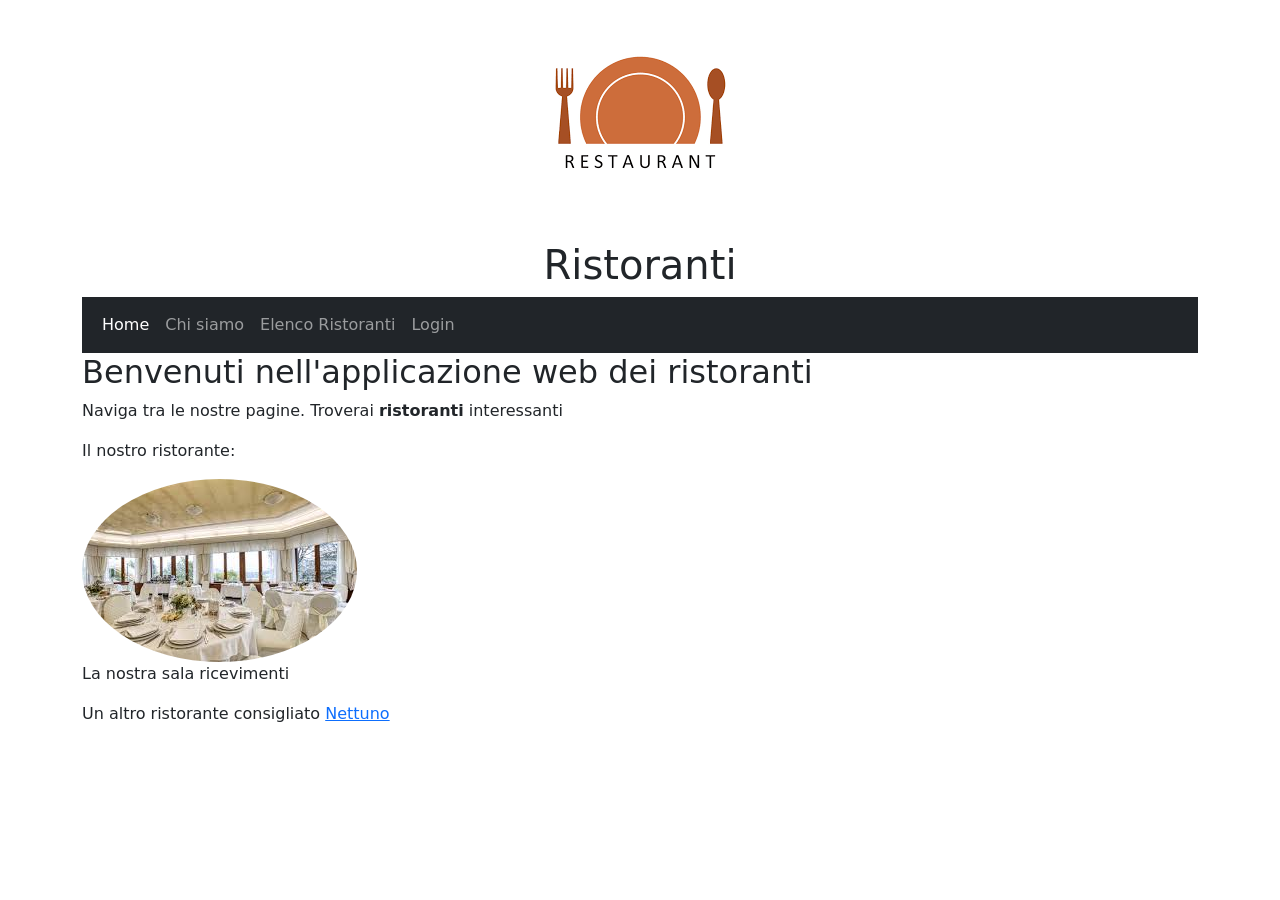
<file: RistorantiTwo/target/classes/static/index.html>
<html>
<head>
    <title>Ristoranti</title>
    <link rel="stylesheet" href="css/generico.css" />

    <link href="https://cdn.jsdelivr.net/npm/bootstrap@5.3.3/dist/css/bootstrap.min.css" rel="stylesheet">

    <!-- Latest compiled JavaScript -->
    <script src="https://cdn.jsdelivr.net/npm/bootstrap@5.3.3/dist/js/bootstrap.bundle.min.js"></script>
</head>
<body class="container">
<header id="primoheader">
    <figure>
        <img src="images/logo.png" /></figure>
    <h1>Ristoranti</h1>
    <nav class="navbar navbar-expand-sm bg-dark navbar-dark">
        <div class="container-fluid">
            <ul class="navbar-nav">
                <li class="vocemenu nav-item"><a class="nav-link active">Home</a></li>
                <li class="vocemenu nav-item"><a class="nav-link" href="chisiamo.html">Chi siamo</a></li>
                <li class="vocemenu nav-item"><a class="nav-link" href="ristoranti">Elenco Ristoranti</a></li>
                <li class="vocemenu nav-item"><a class="nav-link" href="login.html">Login</a></li>
            </ul>
        </div>
    </nav>

</header>
<h2>Benvenuti nell'applicazione web dei ristoranti</h2>
<p>Naviga tra le nostre pagine. Troverai <strong>ristoranti</strong> interessanti</p>
<p>Il nostro ristorante:</p>
<figure>
    <img class="rounded-circle" src="images/fotoristorante.jpeg" />
    <figcaption>La nostra sala ricevimenti</figcaption>
</figure>
<aside class="vocemenu">
    Un altro ristorante consigliato <a href="https://www.ristorantepizzerianettuno.com/">Nettuno</a>
</aside>
</body>
</html>
</file>
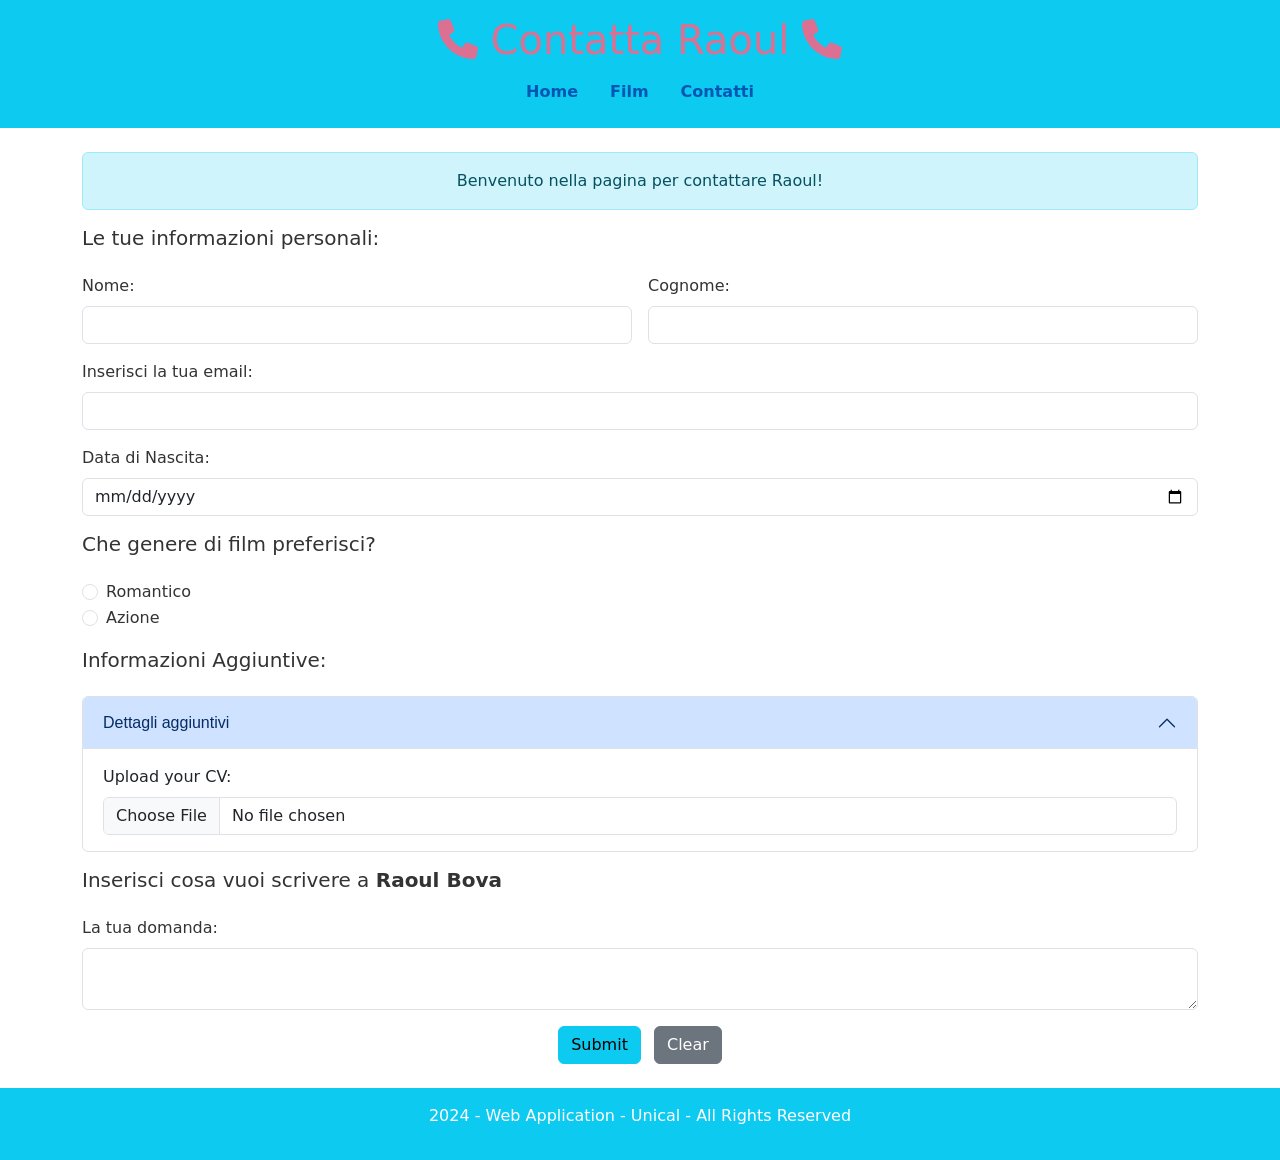
<file: esercitazioneWeb/target/classes/static/contatti.html>
<!DOCTYPE html>
<html lang="en">
<head>
  <meta charset="UTF-8">
  <title>Contatta Raoul</title>

  <link href="https://cdn.jsdelivr.net/npm/bootstrap@5.3.3/dist/css/bootstrap.min.css" rel="stylesheet"
        integrity="sha384-QWTKZyjpPEjISv5WaRU9OFeRpok6YctnYmDr5pNlyT2bRjXh0JMhjY6hW+ALEwIH" crossorigin="anonymous">
  <script src="https://cdn.jsdelivr.net/npm/bootstrap@5.3.3/dist/js/bootstrap.bundle.min.js"
          integrity="sha384-YvpcrYf0tY3lHB60NNkmXc5s9fDVZLESaAA55NDzOxhy9GkcIdslK1eN7N6jIeHz" crossorigin="anonymous"></script>

  <link rel="stylesheet" href="https://cdnjs.cloudflare.com/ajax/libs/font-awesome/6.0.0-beta3/css/all.min.css">
  <link rel="stylesheet" href="css/styles.css">
</head>
<body>
<header class="bg-info p-3 mb-4 text-white">
  <div class="container">
    <h1 class="text-center">
      <i class="fas fa-phone"></i> Contatta Raoul <i class="fas fa-phone"></i>
    </h1>

    <nav class="text-center text-white-50">
      <ul class="nav justify-content-center">
        <li class="nav-item">
          <a class="nav-link" href="home.html">Home</a>
        </li>
        <li class="nav-item">
          <a class="nav-link" href="film.html">Film</a>
        </li>
        <li class="nav-item">
          <a class="nav-link" href="contatti.html">Contatti</a>
        </li>
      </ul>
    </nav>
  </div>
</header>
<main class="container">
  <div class="alert alert-info text-center" role="alert">
    Benvenuto nella pagina per contattare Raoul!
  </div>

  <form action="jsp/submitQuestion.jsp" enctype="multipart/form-data" class="row g-3">
    <h5>Le tue informazioni personali:</h5>
    <div class="col-md-6">
      <label for="fname" class="form-label">Nome:</label>
      <input type="text" id="fname" name="fname" class="form-control">
    </div>
    <div class="col-md-6">
      <label for="lname" class="form-label">Cognome:</label>
      <input type="text" id="lname" name="lname" class="form-control">
    </div>
    <div class="col-md-12">
      <label for="email" class="form-label">Inserisci la tua email:</label>
      <input type="text" id="email" name="email" class="form-control">
    </div>
    <div class="col-md-12">
      <label for="birthday" class="form-label">Data di Nascita:</label>
      <input type="date" id="birthday" name="birthday" class="form-control">
    </div>
    <h5>Che genere di film preferisci?</h5>
    <div class="col-md-12">
      <div class="form-check">
        <input type="radio" id="romantic" name="radio_input_genere" value="Romantico" class="form-check-input">
        <label for="romantic" class="form-check-label">Romantico</label>
      </div>
      <div class="form-check">
        <input type="radio" id="action" name="radio_input_genere" value="Azione" class="form-check-input">
        <label for="action" class="form-check-label">Azione</label>
      </div>
    </div>
    <h5>Informazioni Aggiuntive:</h5>
    <div class="accordion" id="additionalInfoAccordion">
      <div class="accordion-item">
        <h2 class="accordion-header" id="headingOne">
          <button class="accordion-button" type="button" data-bs-toggle="collapse"
                  data-bs-target="#collapseOne" aria-expanded="true" aria-controls="collapseOne">
            Dettagli aggiuntivi
          </button>
        </h2>
        <div id="collapseOne" class="accordion-collapse collapse show" aria-labelledby="headingOne"
             data-bs-parent="#additionalInfoAccordion">
          <div class="accordion-body">
            <label for="cvFile" class="form-label">Upload your CV:</label>
            <input type="file" id="cvFile" name="cvFile" class="form-control">
          </div>
        </div>
      </div>
    </div>
    <h5>Inserisci cosa vuoi scrivere a <b>Raoul Bova</b></h5>
    <div class="col-md-12">
      <label for="question" class="form-label">La tua domanda:</label>
      <textarea name="question" id="question" class="form-control"></textarea>
    </div>
    <div class="col-md-12 text-center mt-3">
      <input type="submit" value="Submit" class="btn btn-info me-2">
      <input type="reset" value="Clear" class="btn btn-secondary">
    </div>
  </form>

</main>
<footer class="bg-info text-center p-3 mt-4 text-white">
  <p>2024 - Web Application - Unical - All Rights Reserved</p>
</footer>
</body>
</html>
</file>
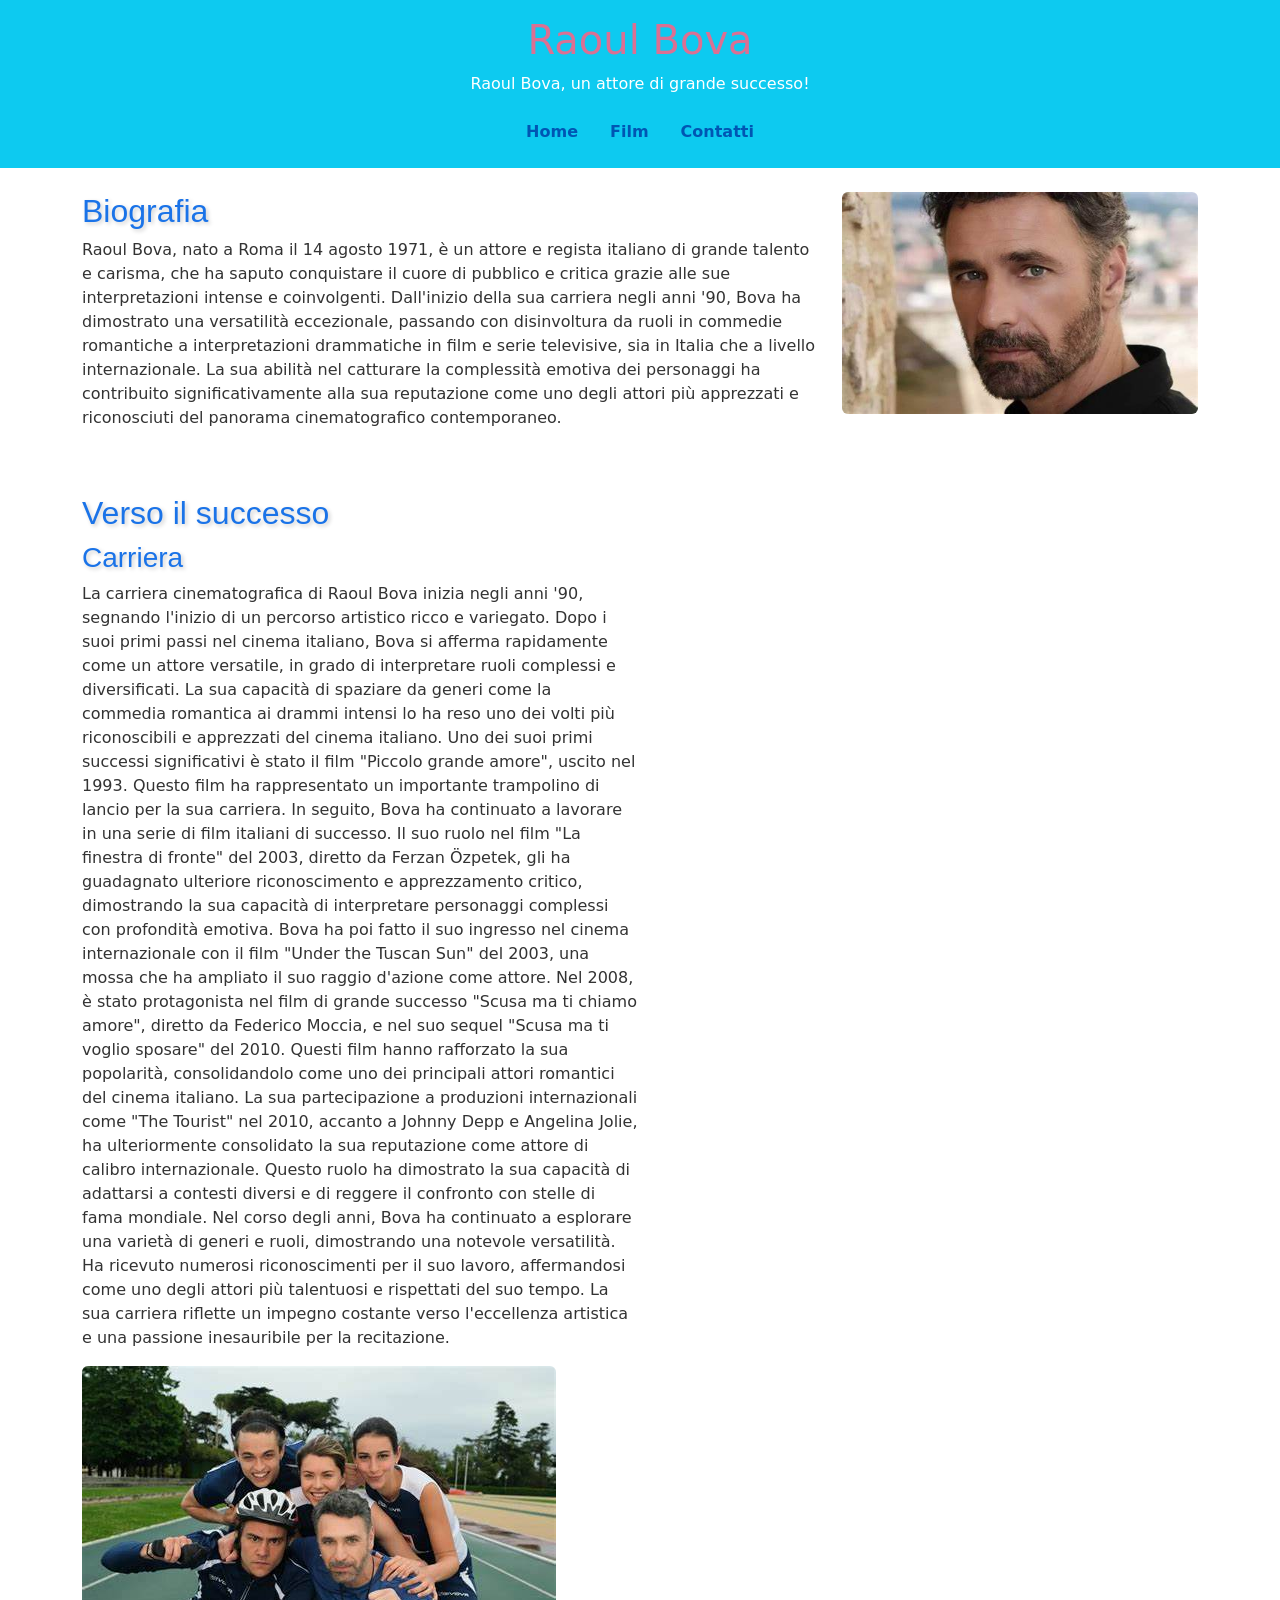
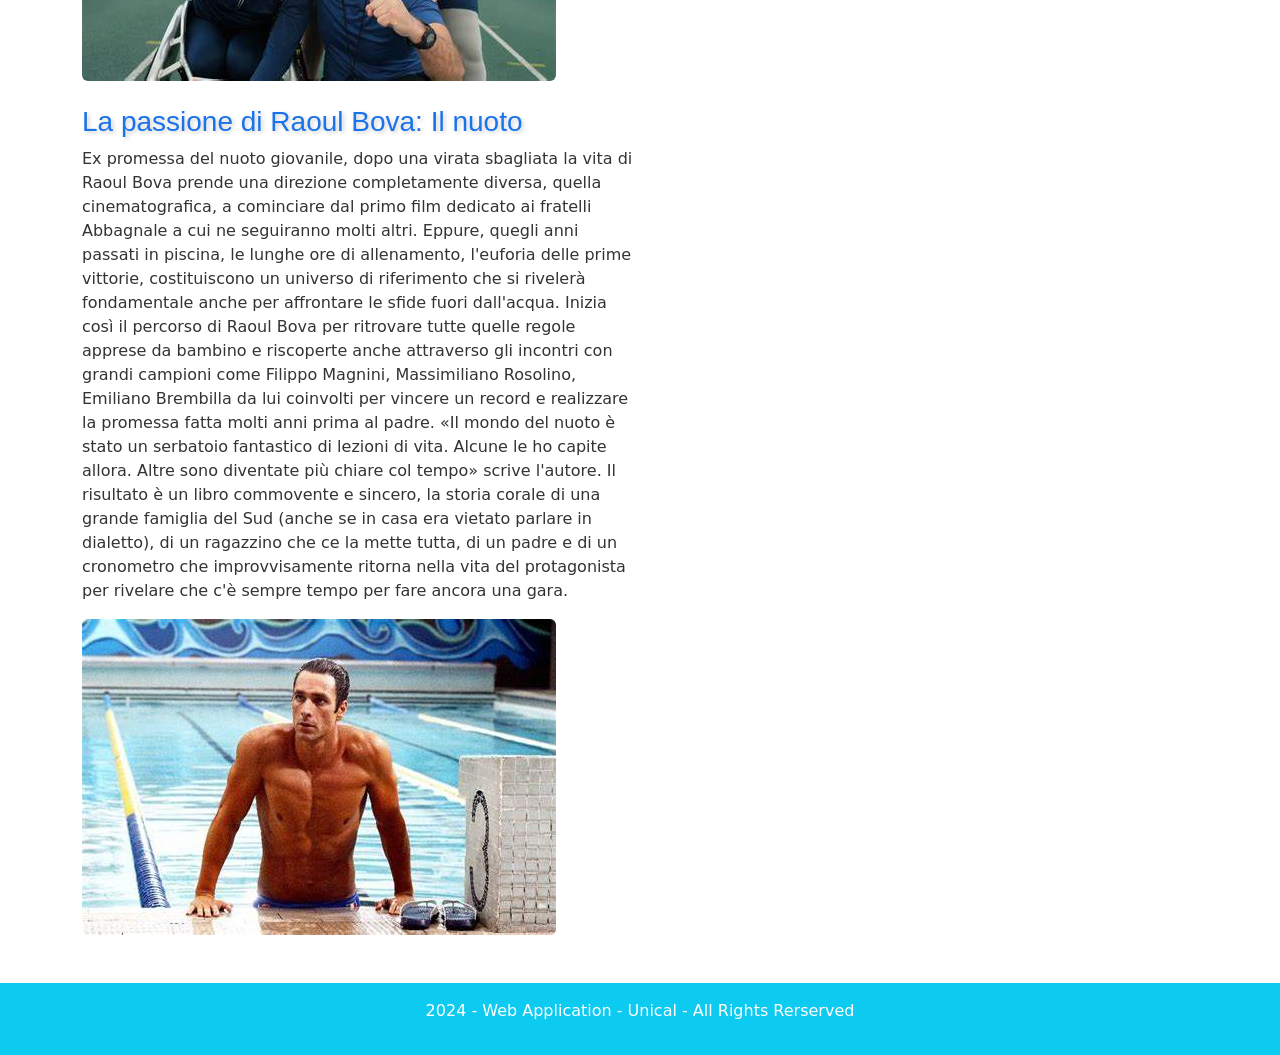
<file: esercitazioneWeb/target/classes/static/home.html>
<!DOCTYPE html>
<html lang="en">
<head>
    <meta charset="UTF-8">
    <title>Actor: Raoul Bova</title>
  <link href="https://cdn.jsdelivr.net/npm/bootstrap@5.3.3/dist/css/bootstrap.min.css" rel="stylesheet" integrity="sha384-QWTKZyjpPEjISv5WaRU9OFeRpok6YctnYmDr5pNlyT2bRjXh0JMhjY6hW+ALEwIH" crossorigin="anonymous">
    <link rel="stylesheet" href="css/styles.css">
    <script src="https://cdn.jsdelivr.net/npm/bootstrap@5.3.3/dist/js/bootstrap.bundle.min.js"
            integrity="sha384-YvpcrYf0tY3lHB60NNkmXc5s9fDVZLESaAA55NDzOxhy9GkcIdslK1eN7N6jIeHz"
            crossorigin="anonymous">

    </script>
</head>
<body>
<header class="bg-info p-3 mb-4 text-white">

  <div class="container">
    <h1 class="text-center"> Raoul Bova </h1>
      <p class = "text-center">Raoul Bova, un attore di grande successo!</p>

      <nav class="text-center text-white-50">
          <ul class="nav justify-content-center">
              <li class="nav-item">
                  <a class="nav-link" href="home.html">Home</a>
              </li>
              <li class="nav-item">
                  <a class="nav-link" href="film.html"> Film </a>
              </li>
              <li class="nav-item">
                  <a class="nav-link" href="contatti.html">Contatti</a>
              </li>
          </ul>
      </nav>
  </div>
</header>
<main class="container">
    <section class="mb-5">
        <div class="row">
            <div class="col-md-8">
                <h2>Biografia</h2>
                <p>
                    Raoul Bova, nato a Roma il 14 agosto 1971, è un attore e regista italiano di grande talento e carisma, che ha saputo conquistare il cuore di pubblico e critica grazie alle sue interpretazioni intense e coinvolgenti. Dall'inizio della sua carriera negli anni '90, Bova ha dimostrato una versatilità eccezionale, passando con disinvoltura da ruoli in commedie romantiche a interpretazioni drammatiche in film e serie televisive, sia in Italia che a livello internazionale. La sua abilità nel catturare la complessità emotiva dei personaggi ha contribuito significativamente alla sua reputazione come uno degli attori più apprezzati e riconosciuti del panorama cinematografico contemporaneo.
                </p>

            </div>
            <div class="col-md-4">
                <img src="img/raoulBova.jpeg" alt="Raoul Bova" class="img-fluid rounded">
            </div>
        </div>
    </section>

    <section>
        <h2>Verso il successo</h2>
        <div class="col-md-6">
            <h3>Carriera</h3>
            <p>
                La carriera cinematografica di Raoul Bova inizia negli anni '90, segnando l'inizio di un percorso artistico ricco e variegato. Dopo i suoi primi passi nel cinema italiano, Bova si afferma rapidamente come un attore versatile, in grado di interpretare ruoli complessi e diversificati. La sua capacità di spaziare da generi come la commedia romantica ai drammi intensi lo ha reso uno dei volti più riconoscibili e apprezzati del cinema italiano.
                Uno dei suoi primi successi significativi è stato il film "Piccolo grande amore", uscito nel 1993. Questo film ha rappresentato un importante trampolino di lancio per la sua carriera. In seguito, Bova ha continuato a lavorare in una serie di film italiani di successo. Il suo ruolo nel film "La finestra di fronte" del 2003, diretto da Ferzan Özpetek, gli ha guadagnato ulteriore riconoscimento e apprezzamento critico, dimostrando la sua capacità di interpretare personaggi complessi con profondità emotiva.
                Bova ha poi fatto il suo ingresso nel cinema internazionale con il film "Under the Tuscan Sun" del 2003, una mossa che ha ampliato il suo raggio d'azione come attore. Nel 2008, è stato protagonista nel film di grande successo "Scusa ma ti chiamo amore", diretto da Federico Moccia, e nel suo sequel "Scusa ma ti voglio sposare" del 2010. Questi film hanno rafforzato la sua popolarità, consolidandolo come uno dei principali attori romantici del cinema italiano.
                La sua partecipazione a produzioni internazionali come "The Tourist" nel 2010, accanto a Johnny Depp e Angelina Jolie, ha ulteriormente consolidato la sua reputazione come attore di calibro internazionale. Questo ruolo ha dimostrato la sua capacità di adattarsi a contesti diversi e di reggere il confronto con stelle di fama mondiale.
                Nel corso degli anni, Bova ha continuato a esplorare una varietà di generi e ruoli, dimostrando una notevole versatilità. Ha ricevuto numerosi riconoscimenti per il suo lavoro, affermandosi come uno degli attori più talentuosi e rispettati del suo tempo. La sua carriera riflette un impegno costante verso l'eccellenza artistica e una passione inesauribile per la recitazione.
            </p>
            <img src="img/raoulActor.jpeg" alt="Raoul Bova Actor" class="img-fluid rounded mb-4" >

        </div>
        <div class="col-md-6">
            <h3>La passione di Raoul Bova: Il nuoto</h3>
            <p>Ex promessa del nuoto giovanile, dopo una virata sbagliata la vita di Raoul Bova prende una direzione completamente diversa, quella cinematografica, a cominciare dal primo film dedicato ai fratelli Abbagnale a cui ne seguiranno molti altri. Eppure, quegli anni passati in piscina, le lunghe ore di allenamento, l'euforia delle prime vittorie, costituiscono un universo di riferimento che si rivelerà fondamentale anche per affrontare le sfide fuori dall'acqua. Inizia così il percorso di Raoul Bova per ritrovare tutte quelle regole apprese da bambino e riscoperte anche attraverso gli incontri con grandi campioni come Filippo Magnini, Massimiliano Rosolino, Emiliano Brembilla da lui coinvolti per vincere un record e realizzare la promessa fatta molti anni prima al padre. «Il mondo del nuoto è stato un serbatoio fantastico di lezioni di vita. Alcune le ho capite allora. Altre sono diventate più chiare col tempo» scrive l'autore. Il risultato è un libro commovente e sincero, la storia corale di una grande famiglia del Sud (anche se in casa era vietato parlare in dialetto), di un ragazzino che ce la mette tutta, di un padre e di un cronometro che improvvisamente ritorna nella vita del protagonista per rivelare che c'è sempre tempo per fare ancora una gara.
            </p>
            <img src="img/raoulNuoto.jpeg" alt="Raoul in piscina" class="img-fluid rounded mb-4">
        </div>
    </section>
</main>
<footer class="bg-info text-center p-3 mt-4 text-white">
    <p>
        2024 - Web Application - Unical - All Rights Rerserved
    </p>

</footer>
</body>
</html>
</file>
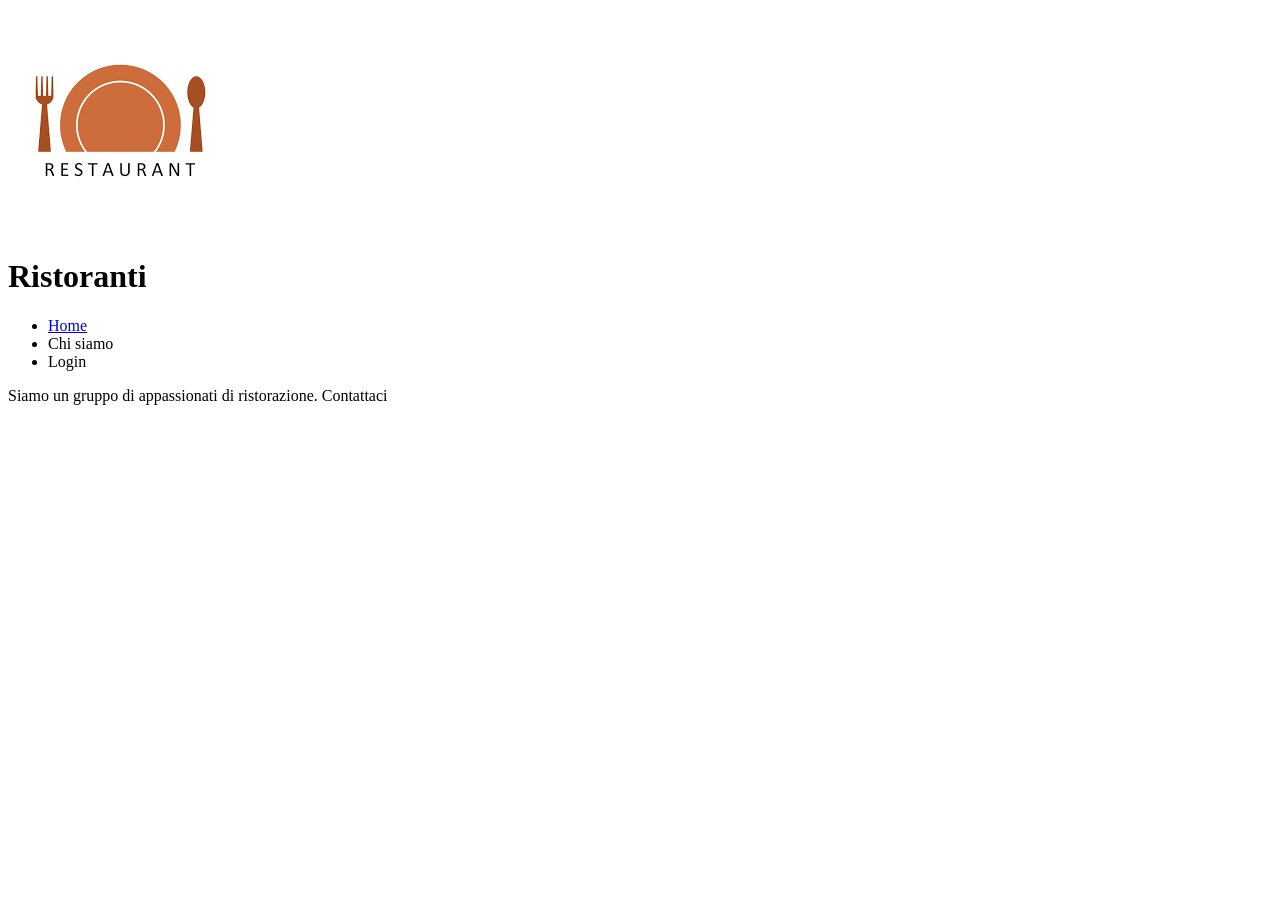
<file: RistorantiTwo/target/classes/static/chisiamo.html>
<!DOCTYPE html>
<html lang="en">
<head>
    <meta charset="UTF-8">
    <title>Chi Siamo</title>
</head>
<body>
<header>
    <img src="images/logo.png" />
    <h1>Ristoranti</h1>
    <nav>
        <ul>
            <li><a href="/">Home</a></li>
            <li>Chi siamo</li>
            <li>Login</li>
        </ul>
    </nav>

</header>
Siamo un gruppo di appassionati di ristorazione. Contattaci
</body>
</html>
</file>
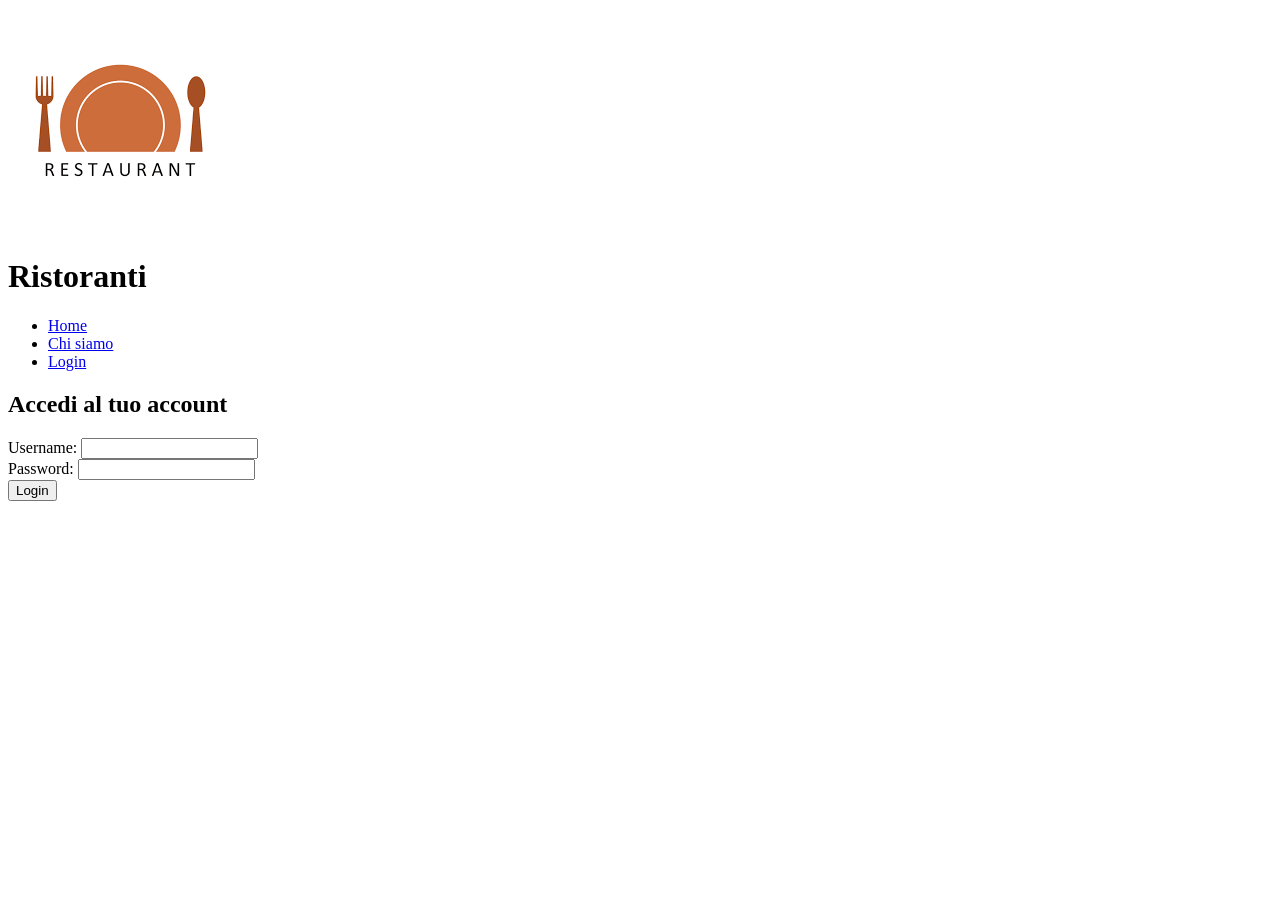
<file: RistorantiTwo/target/classes/static/login.html>
<!DOCTYPE html>
<html lang="it">
<head>
    <meta charset="UTF-8">
    <title>Login</title>
    <script language="javascript" src="js/validautente.js"></script> <!-- Assicurati che il file esista -->
    <script language="javascript" src="js/gestioneRistoranti.js"></script> <!-- Assicurati che il file esista -->
</head>
<body>
<header>
    <img src="images/logo.png" alt="Logo"/>
    <h1>Ristoranti</h1>
    <nav>
        <ul>
            <li><a href="index.html">Home</a></li>
            <li><a href="chisiamo.html">Chi siamo</a></li>
            <li><a href="login.html">Login</a></li>
        </ul>
    </nav>
</header>

<h2>Accedi al tuo account</h2>

<!-- Form di login -->
<form id="formSubmit" method="POST" action="doLogin">
    <div>
        Username: <input type="text" id="user" name="username" required/>
    </div>
    <div>
        Password: <input type="password" name="password" required/>
    </div>
    <div>
        <input type="submit" value="Login" />
    </div>
</form>
</body>
</html>
</file>
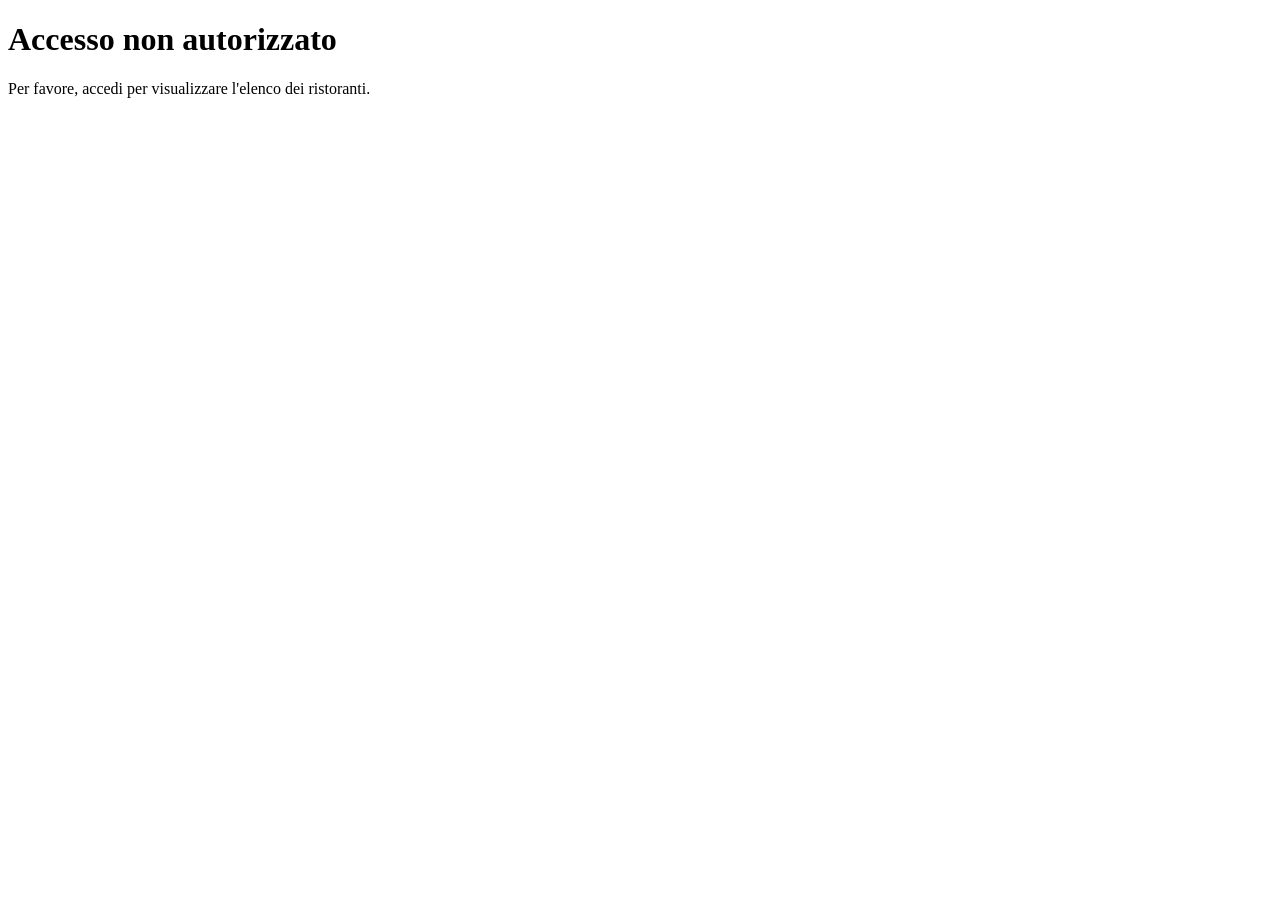
<file: RistorantiTwo/target/classes/templates/notAuthorized.html>
<!DOCTYPE html>
<html xmlns:th="http://www.thymeleaf.org">
<head>
  <title>Non autorizzato</title>
</head>
<body>
<h1>Accesso non autorizzato</h1>
<p>Per favore, accedi per visualizzare l'elenco dei ristoranti.</p>
</body>
</html>
</file>
<file: RistorantiTwo/target/classes/static/css/generico.css>
header {
    text-align: center;
}

body{
    background-color: yellow;
}

header img {
    border-radius: 50%;
}

/*nav li{
    display: inline;
}*/
</file>
<file: esercitazioneWeb/target/classes/static/css/styles.css>
/* Cambia il colore di sfondo dell'intera pagina */
body {

    color: #333; /* Colore del testo (opzionale) */
}
h1{
    color: palevioletred;
}


h2, h3 {
    color: #1a73e8;
    font-family: 'Arial', sans-serif;
    text-shadow: 2px 2px 4px rgba(0, 0, 0, 0.2);
}


.nav-link {
    color: #0056b3;
    font-weight: bold;
}

.nav-link:hover {
    text-decoration: underline;
}

table {
    border: 3px solid black;
    border-collapse: collapse;
    border-color: black !important;
}
</file>
